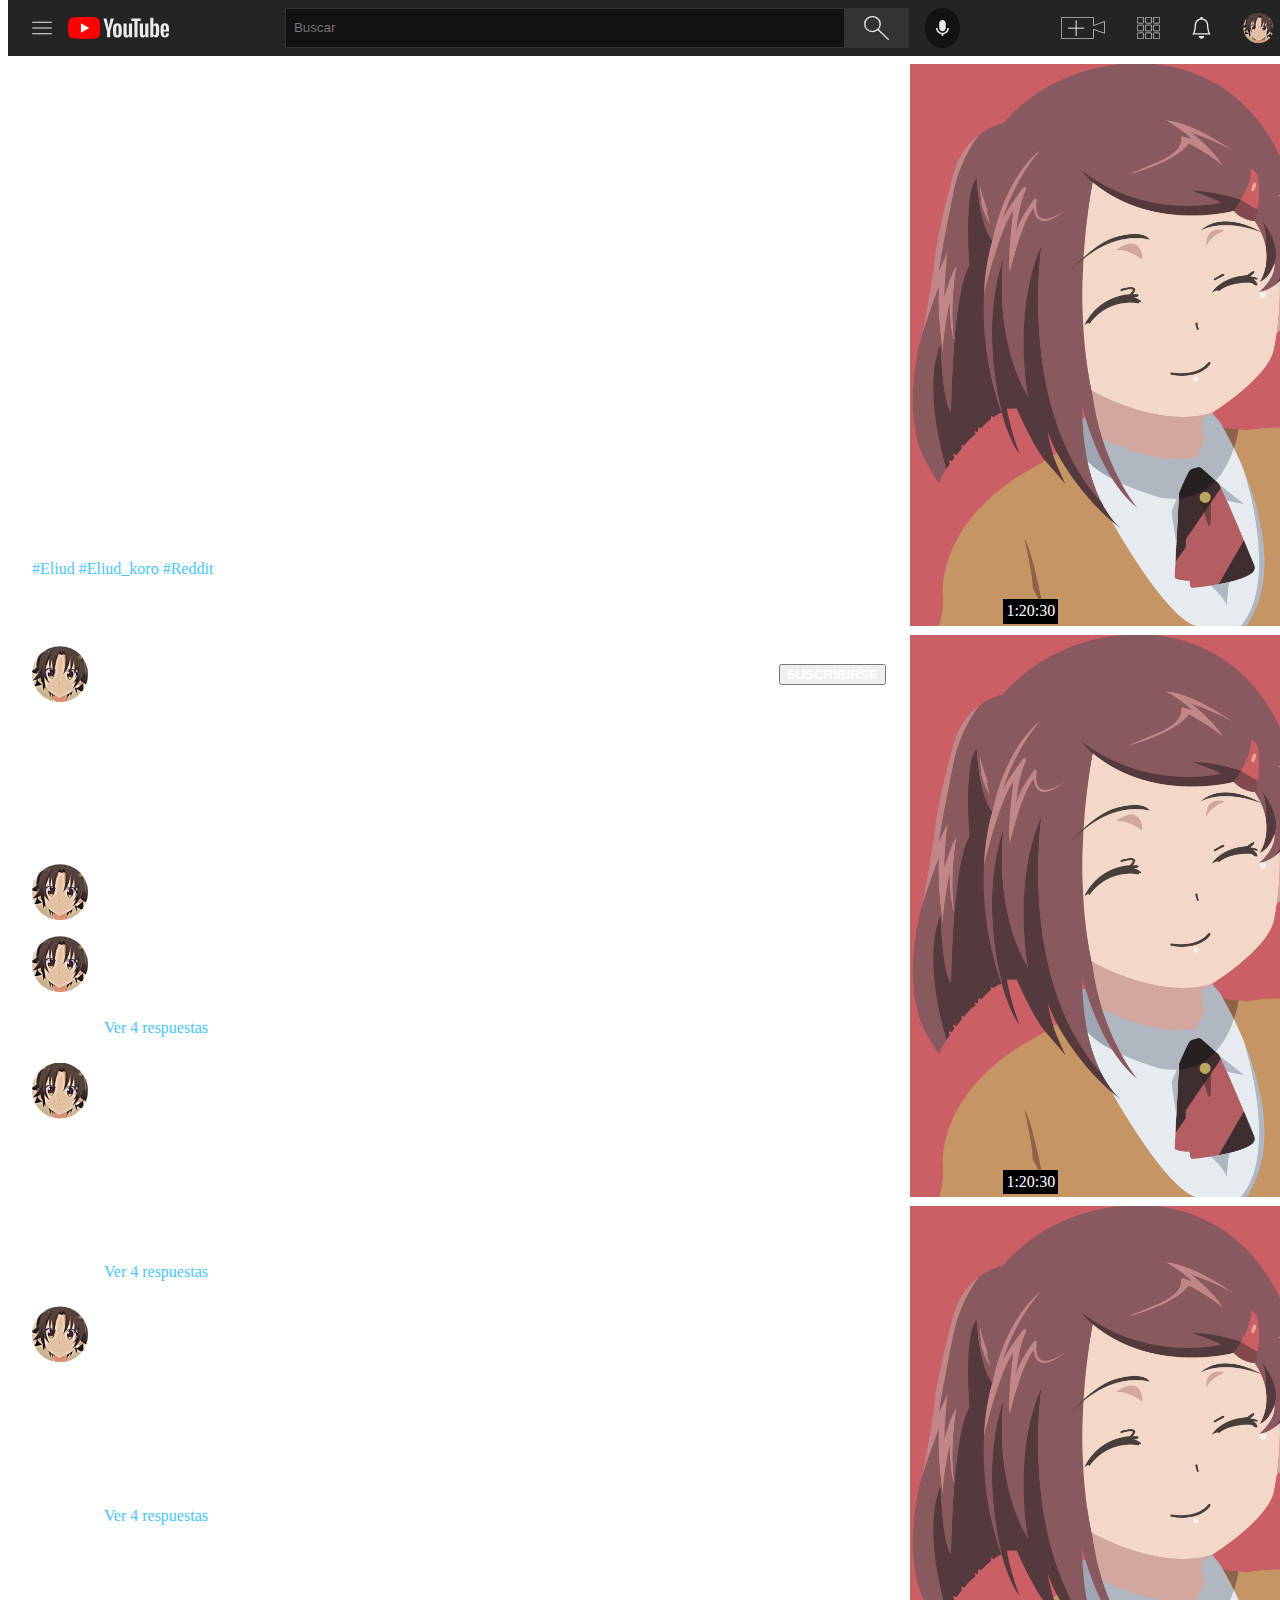
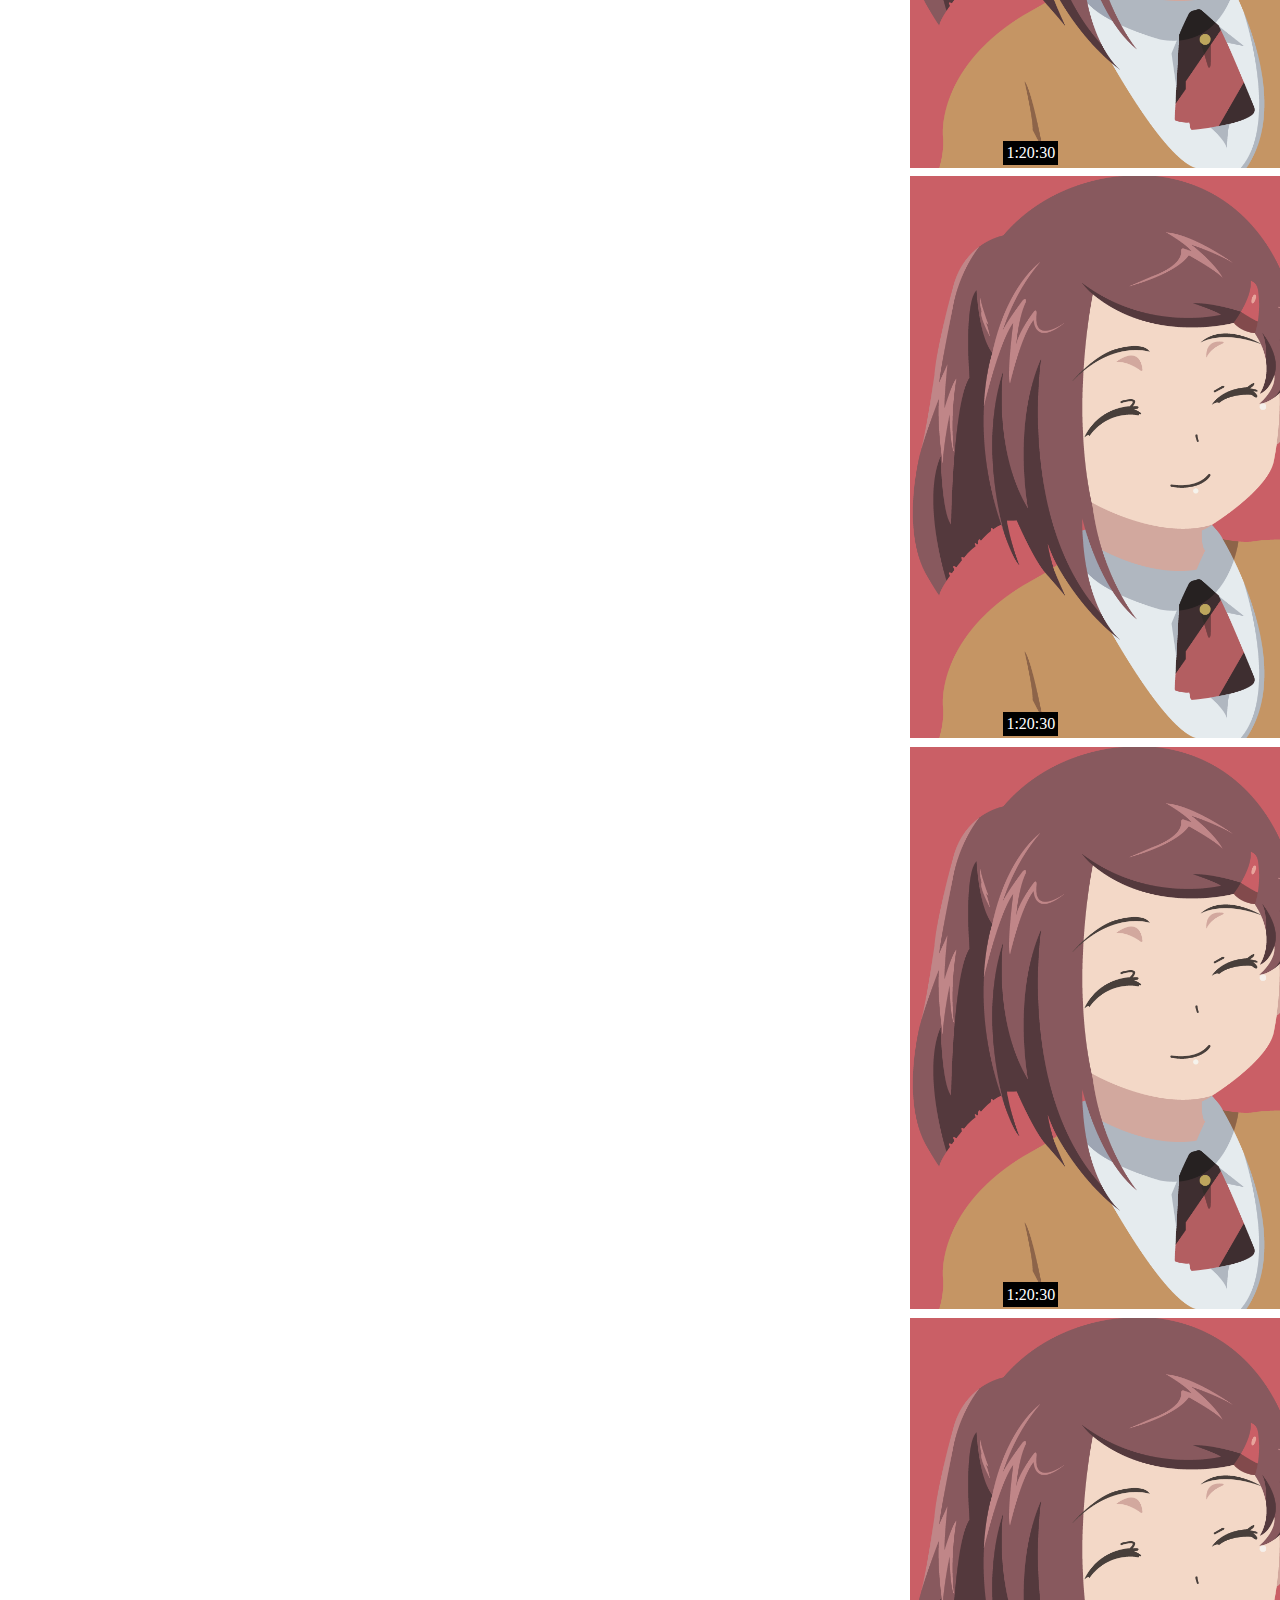
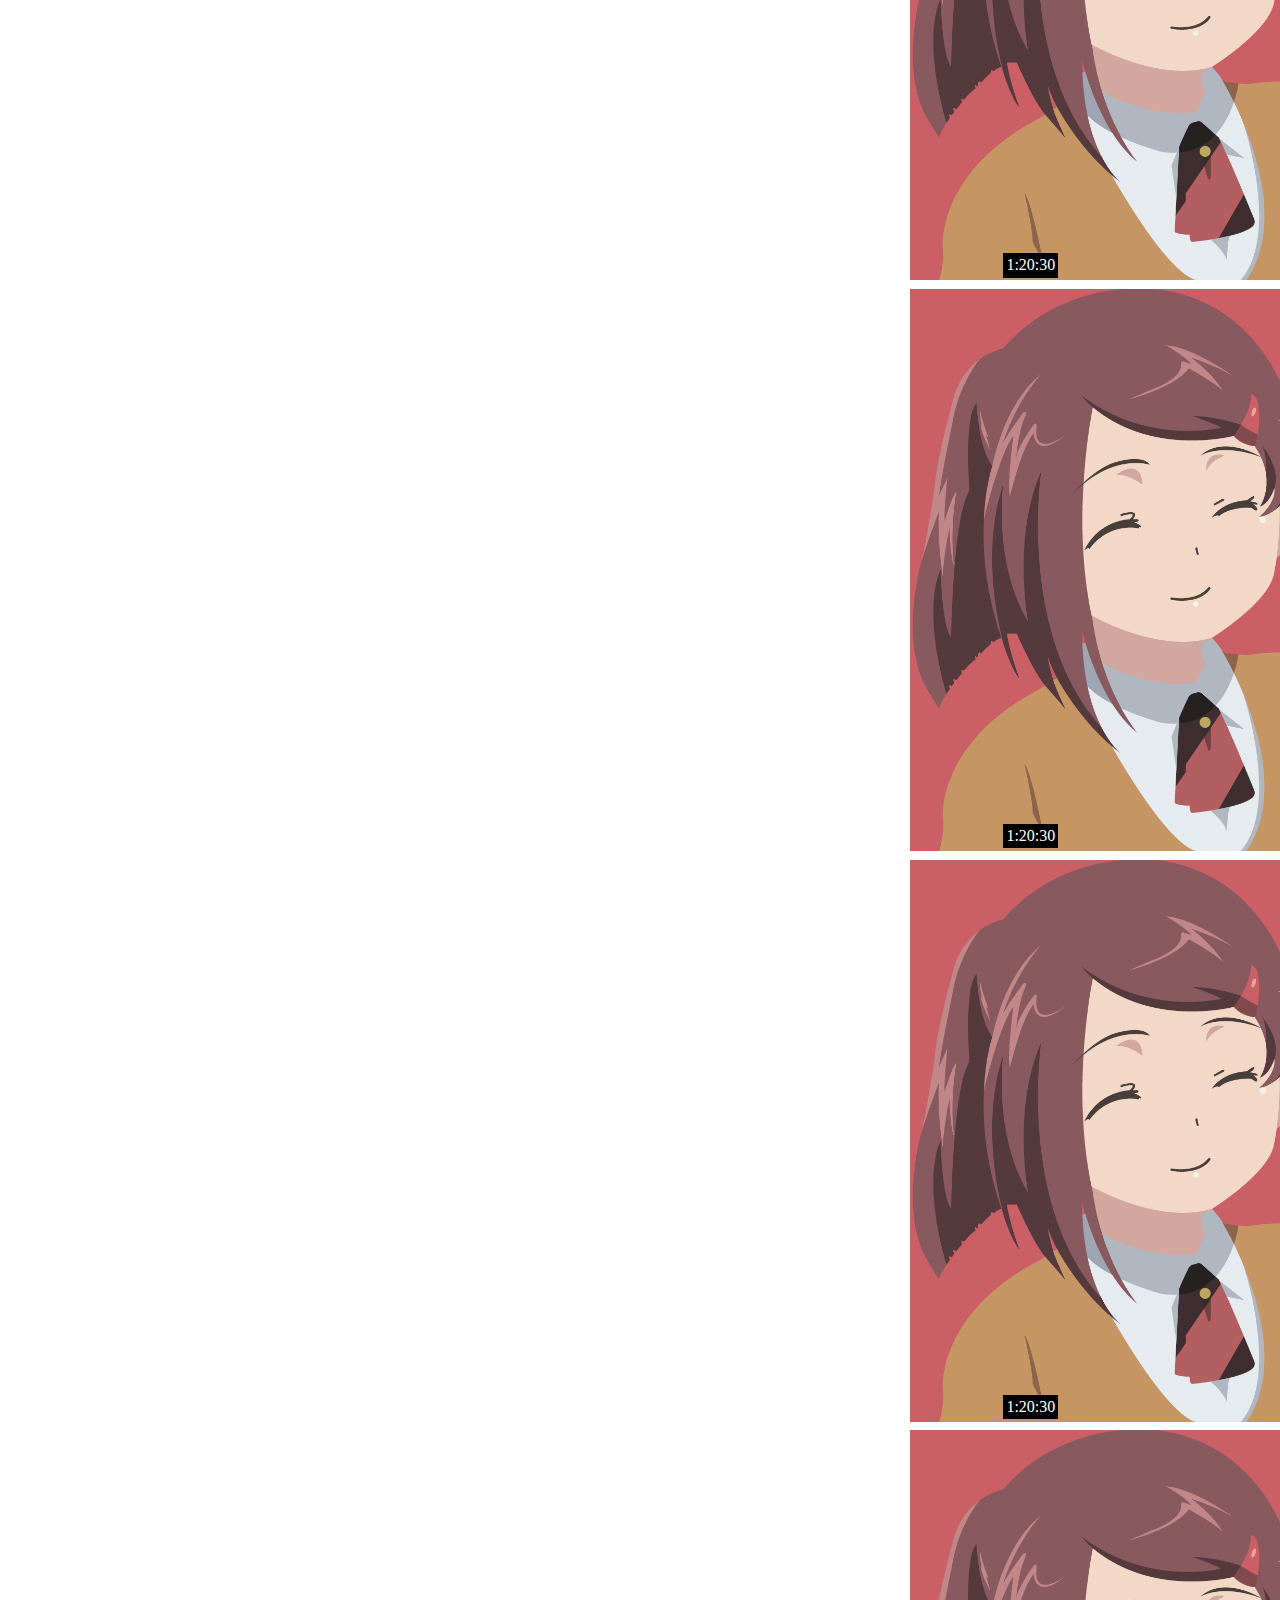
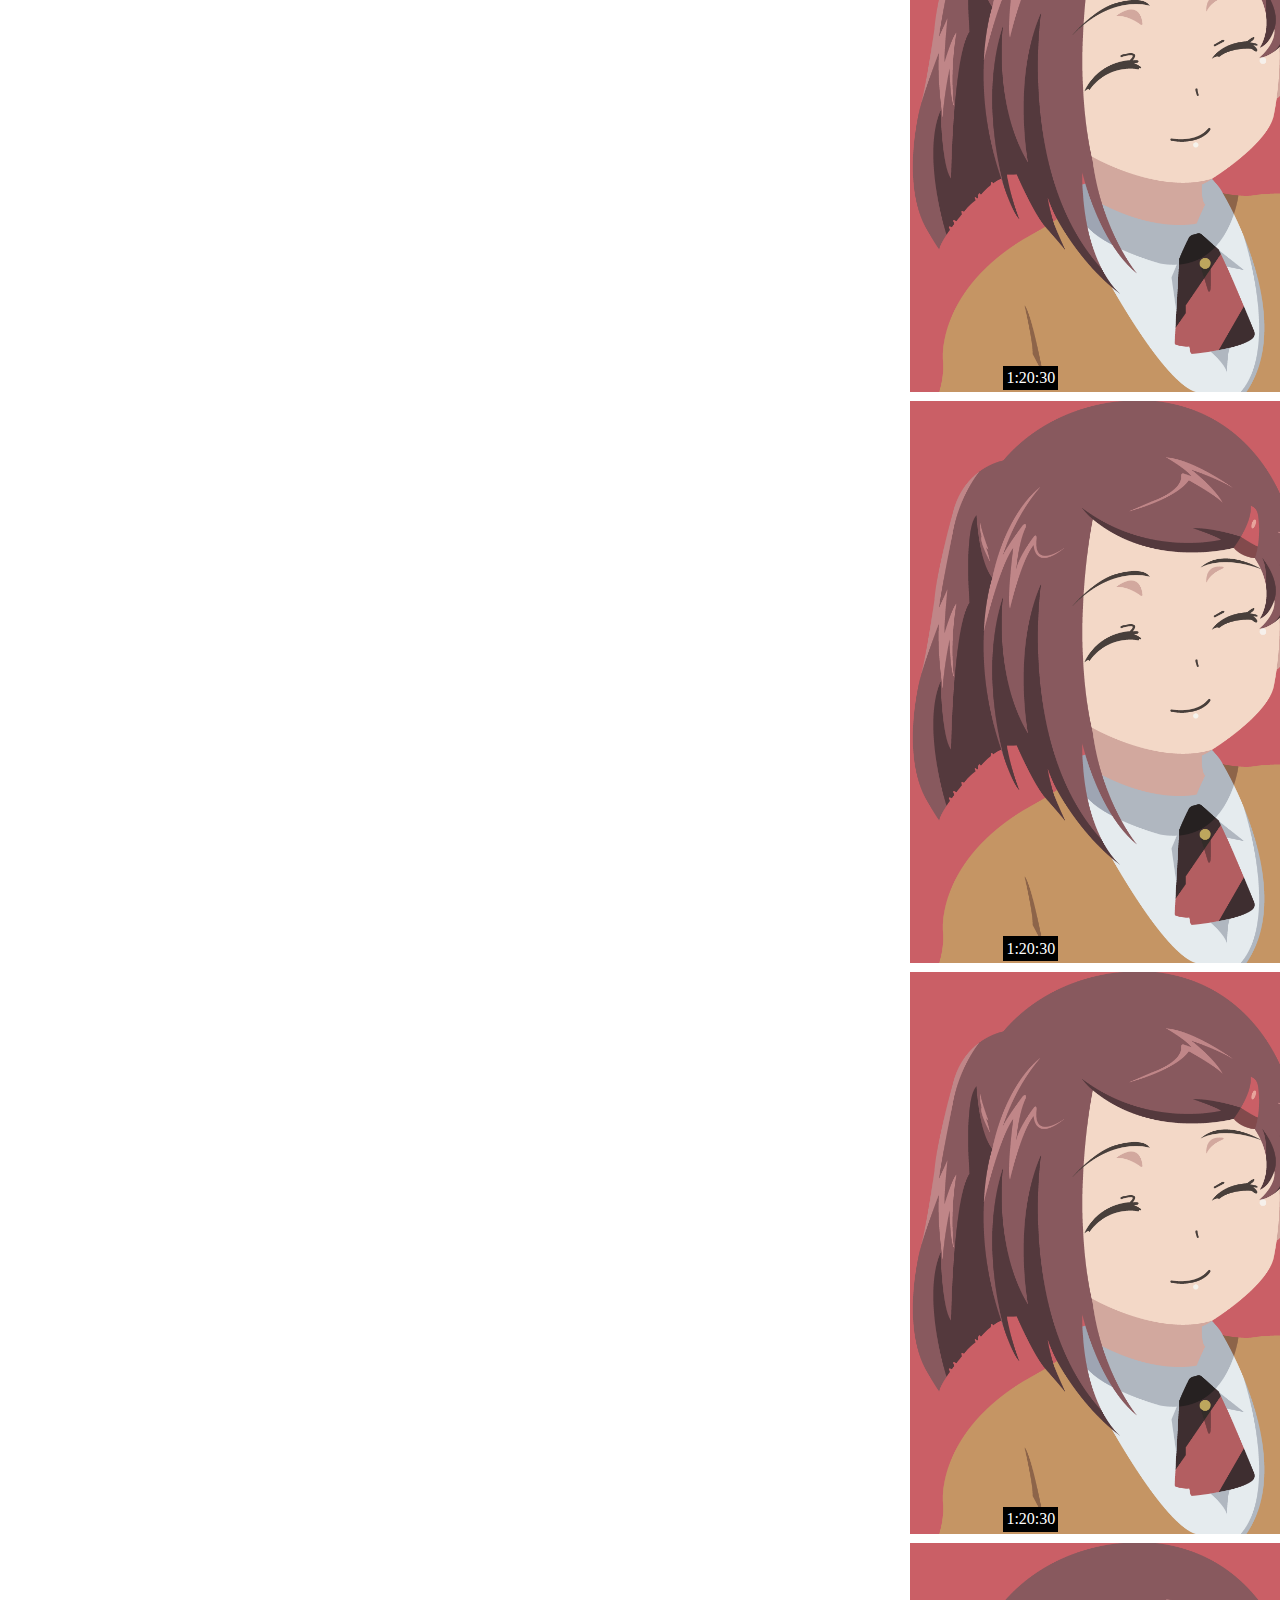
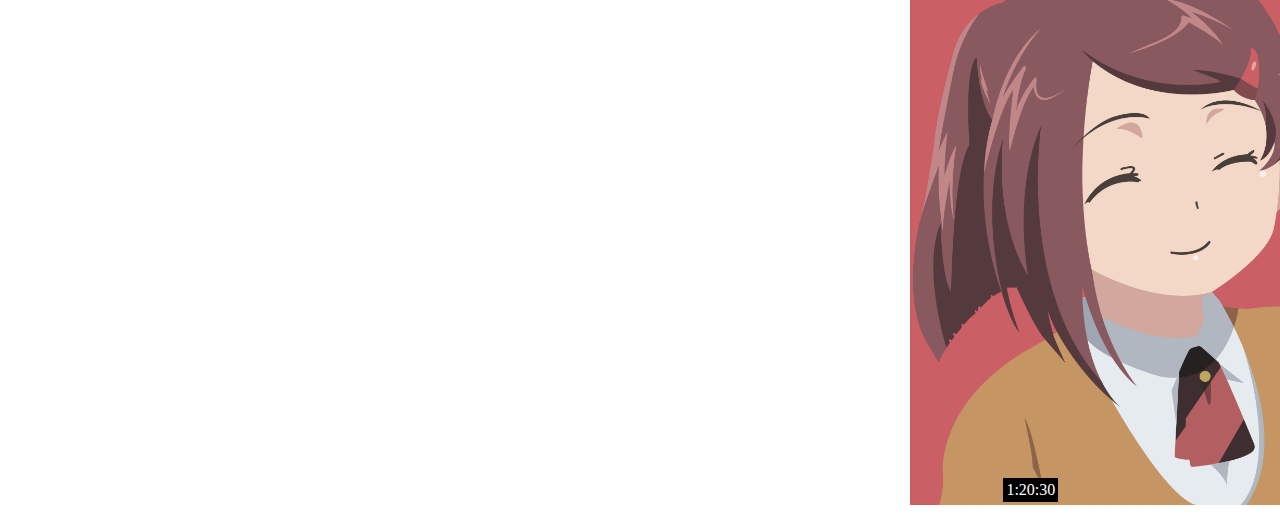
<file: video.html>
<!DOCTYPE html>
<html lang="es">
<head>
  <meta charset="UTF-8">
  <meta http-equiv="X-UA-Compatible" content="IE=edge">
  <meta name="viewport" content="width=device-width, initial-scale=1.0">
  <title>Youtube</title>
  <link rel="shortcut icon" href="./icons/youtube-icon.svg" type="image/x-icon">
  <link rel="stylesheet" href="./styles.css">
</head>
<body class="bg-black-dark">

  <!-- ---HEADER--- -->
  <header class="header">
    <!-- logo -->
    <section class="header-section one">
      <img class="pointer menu-burger" src="./icons/burger menu.svg" alt="menu">
      <img class="pointer youtube-icon" src="./icons/youtube.svg" alt="youtube">
    </section>
    <!-- search -->
    <section class="header-section two">
      <input class="search-yt" type="search" name="" id="" placeholder="Buscar">
      <button class="pointer button-search">
        <img src="./icons/search.svg" alt="search">
      </button>
      <p class="pointer microphone"><img src="./icons/microphone.svg" alt="microphone"></p>
    </section>
    <!-- options -->
    <section class="pointer header-section three">
      <img src="./icons/new video.svg" alt="upload">
      <img src="./icons/apps.svg" alt="yt">
      <img src="./icons/bell.svg" alt="bell">
      <img class="profile-yt" src="./Images/profile.jpg" alt="yt">
    </section>
  </header>


  <!-- ---MAIN--- -->
  <main class="main-watch-video">

    <!-- PRESENTATION VIDEO -->
    <section class="presentation-video">
      <!-- VIDEO -->
      <div class="video">
        <iframe width="560" height="315" src="https://www.youtube.com/embed/BwX5KuLH784" title="YouTube video player" frameborder="0" allow="accelerometer; autoplay; clipboard-write; encrypted-media; gyroscope; picture-in-picture" allowfullscreen></iframe>
      </div>
      <!-- TAGS -->
      <p>
        <span class="pointer color-blue-yt small">#Eliud</span>
        <span class="pointer color-blue-yt small">#Eliud_koro</span>
        <span class="pointer color-blue-yt small">#Reddit</span>
      </p>
      <!-- TITLE -->
      <p class="title-3 title-video">¿Qué hizo tu crush que destruyó tu interés al instante? - Preguntas de Reddit en español</p>
      <!-- STATISTICS -->
      <section class="statistics">
        <p class="color-gray-dark small">123,500 vistas • 24 feb 2022</p>
        <section class="options">
          <div class="pointer"><img src="./icons/like.svg" alt="like"><p>235</p></div>
          <div class="pointer"><img src="./icons/dislike.svg" alt="dislike"><p>5</p></div>
          <div class="pointer"><img src="./icons/share.svg" alt="share"><p>Compartir</p></div>
          <div class="pointer"><img src="./icons/save.svg" alt="save"><p>Guardar</p></div>
          <div class="pointer"><img src="./icons/menu-kebad.svg" alt="menu"></div>
        </section>
      </section>
      <!-- SEPARATOR STATISTICS -->
      <div class="separator statistics bg-black-light"></div>
      <!-- ABOUT -->
      <header class="about-me">
        <section class="information">
          <img class="pointer about-photo profile-yt" src="./Images/profile.jpg" alt="yt">
          <div class="name">
            <p class="pointer name_canal">Que rollo Reddit</p>
            <p class="very-small color-gray-dark">136,000 suscriptores</p>
          </div>
        </section>
        <button class="btn red"><b>SUSCRIBIRSE</b></button>
      </header>
      <!-- DESCRIPTION -->
      <p class="description-video">
        ¿Qué hizo tu crush que destruyó tu interés al instante? - Preguntas de Reddit en español, sigue nuestas redes sociales. Facebook: https://facebook.com, Instagram: https://instagram.com, Twitter: https://twitter.com, Snapchat: https://snapchat.com, Instagram: https://instagram.com, Twitter: https://twitter.com, Snapchat: https://snapchat.com, Instagram: https://instagram.com, Twitter: https://twitter.com, Snapchat: https://snapchat.com
      </p>
      <p class="view-more pointer small color-gray-dark">MOSTRAR MÁS</p>
      <div class="separator bg-black-light"></div>
      <!-- SECTIONS COMMENT -->
      <section class="section-comments">
        <article class="options-comments"><p>3 Comentarios</p><p><b>ORDERNAR POR</b></p></article>
        <article class="write-a-comment">
          <img class="pointer about-photo profile-yt" src="./Images/profile.jpg" alt="yt">
          <div>
            <p class="color-gray-dark">Agrega un comentario público...</p>
            <div class="separator stp-statistics bg-black-light"></div>
          </div>
        </article>
        <!-- COMMENTS -->
        <article class="comment">
          <img class="pointer about-photo profile-yt" src="./Images/profile.jpg" alt="yt">
          <div>
            <p class="pointer">Marita Lopez <span class="date-comment color-gray-dark"> hace 4 meses</span></p>
            <p class="comment-words">Lorem ipsum!</p>
            <section class="options-a-comment pointer">
              <div><img src="./icons/like.svg" alt="like"><p class="color-gray-dark small not-margin">101</p></div>
              <img src="./icons/dislike.svg" alt="dislake">
              <p class="small not-margin color-gray-dark">RESPONDER</p>
            </section>
            <p class="pointer color-blue-yt">Ver 4 respuestas</p>
          </div>
        </article>
        <article class="comment">
          <img class="pointer about-photo profile-yt" src="./Images/profile.jpg" alt="yt">
          <div>
            <p class="pointer">Marita Lopez <span class="date-comment color-gray-dark"> hace 4 meses</span></p>
            <p class="comment-words">Lorem ipsum, dolor sit amet consectetur adipisicing elit. Doloribus eveniet illum soluta autem dolore assumenda rerum cumque libero, alias doloremque beatae quibusdam molestiae eligendi ea voluptatibus quos aspernatur delectus esse ad repellat, facilis provident deleniti, nobis expedita. Recusandae pariatur, repellat vero beatae corporis odit illo magni magnam vitae illum nobis! Lorem ipsum dolor sit, amet consectetur adipisicing elit. Aliquam eveniet veritatis omnis harum et ipsum, animi hic repellendus qui. Laborum minus saepe cumque fugit libero consequatur modi sapiente incidunt aut!</p>
            <p class="pointer color-gray-dark">Mas información</p>
            <section class="options-a-comment pointer">
              <div><img src="./icons/like.svg" alt="like"><p class="color-gray-dark small not-margin">101</p></div>
              <img src="./icons/dislike.svg" alt="dislake">
              <p class="small not-margin color-gray-dark">RESPONDER</p>
            </section>
            <p class="pointer color-blue-yt">Ver 4 respuestas</p>
          </div>
        </article>
        <article class="comment">
          <img class="pointer about-photo profile-yt" src="./Images/profile.jpg" alt="yt">
          <div>
            <p class="pointer">Marita Lopez <span class="date-comment color-gray-dark"> hace 4 meses</span></p>
            <p class="comment-words">Lorem ipsum, dolor sit amet consectetur adipisicing elit. Doloribus eveniet illum soluta autem dolore assumenda rerum cumque libero, alias doloremque beatae quibusdam molestiae eligendi ea voluptatibus quos aspernatur delectus esse ad repellat, facilis provident deleniti, nobis expedita. Recusandae pariatur, repellat vero beatae corporis odit illo magni magnam vitae illum nobis! Lorem ipsum dolor sit, amet consectetur adipisicing elit. Aliquam eveniet veritatis omnis harum et ipsum, animi hic repellendus qui. Laborum minus saepe cumque fugit libero consequatur modi sapiente incidunt aut!</p>
            <p class="pointer color-gray-dark">Mas información</p>
            <section class="options-a-comment pointer">
              <div><img src="./icons/like.svg" alt="like"><p class="color-gray-dark small not-margin">101</p></div>
              <img src="./icons/dislike.svg" alt="dislake">
              <p class="small not-margin color-gray-dark">RESPONDER</p>
            </section>
            <p class="pointer color-blue-yt">Ver 4 respuestas</p>
          </div>
        </article>
      </section>
    </section>

    <!-- MORE VIDEOS, MENU RIGHT -->
    <section class="menu-right-videos">
      <article class="other-video">
        <div class="preview-other-video">
          <img src="./Images/Kiss×sis.png">
          <p class="very-small time-other-video">1:20:30</p>
          <div class="image-other-video later-other-video"><img src="./icons/clock.svg" alt=""></div>
          <div class="image-other-video row-other-video"><img src="./icons/row.svg" alt=""></div>
        </div>
        <div class="information-other-video">
          <h4 class="not-margin">Nightcore Rock Mix [#9] [1 Hour] Alternative/Metal/Hard 2019</h4>
          <p class="not-margin very-small color-gray-dark">Kurumi</p>
          <p class="not-margin very-small color-gray-dark">1 M de vistas • hace 10 meses</p>
        </div>
      </article>
      <article class="other-video">
        <div class="preview-other-video">
          <img src="./Images/Kiss×sis.png">
          <p class="very-small time-other-video">1:20:30</p>
          <div class="image-other-video later-other-video"><img src="./icons/clock.svg" alt=""></div>
          <div class="image-other-video row-other-video"><img src="./icons/row.svg" alt=""></div>
        </div>
        <div class="information-other-video">
          <h4 class="not-margin">Nightcore Rock Mix [#9] [1 Hour] Alternative/Metal/Hard 2019</h4>
          <p class="not-margin very-small color-gray-dark">Kurumi</p>
          <p class="not-margin very-small color-gray-dark">1 M de vistas • hace 10 meses</p>
        </div>
      </article>
      <article class="other-video">
        <div class="preview-other-video">
          <img src="./Images/Kiss×sis.png">
          <p class="very-small time-other-video">1:20:30</p>
          <div class="image-other-video later-other-video"><img src="./icons/clock.svg" alt=""></div>
          <div class="image-other-video row-other-video"><img src="./icons/row.svg" alt=""></div>
        </div>
        <div class="information-other-video">
          <h4 class="not-margin">Nightcore Rock Mix [#9] [1 Hour] Alternative/Metal/Hard 2019</h4>
          <p class="not-margin very-small color-gray-dark">Kurumi</p>
          <p class="not-margin very-small color-gray-dark">1 M de vistas • hace 10 meses</p>
        </div>
      </article>
      <article class="other-video">
        <div class="preview-other-video">
          <img src="./Images/Kiss×sis.png">
          <p class="very-small time-other-video">1:20:30</p>
          <div class="image-other-video later-other-video"><img src="./icons/clock.svg" alt=""></div>
          <div class="image-other-video row-other-video"><img src="./icons/row.svg" alt=""></div>
        </div>
        <div class="information-other-video">
          <h4 class="not-margin">Nightcore Rock Mix [#9] [1 Hour] Alternative/Metal/Hard 2019</h4>
          <p class="not-margin very-small color-gray-dark">Kurumi</p>
          <p class="not-margin very-small color-gray-dark">1 M de vistas • hace 10 meses</p>
        </div>
      </article>
      <article class="other-video">
        <div class="preview-other-video">
          <img src="./Images/Kiss×sis.png">
          <p class="very-small time-other-video">1:20:30</p>
          <div class="image-other-video later-other-video"><img src="./icons/clock.svg" alt=""></div>
          <div class="image-other-video row-other-video"><img src="./icons/row.svg" alt=""></div>
        </div>
        <div class="information-other-video">
          <h4 class="not-margin">Nightcore Rock Mix [#9] [1 Hour] Alternative/Metal/Hard 2019</h4>
          <p class="not-margin very-small color-gray-dark">Kurumi</p>
          <p class="not-margin very-small color-gray-dark">1 M de vistas • hace 10 meses</p>
        </div>
      </article>
      <article class="other-video">
        <div class="preview-other-video">
          <img src="./Images/Kiss×sis.png">
          <p class="very-small time-other-video">1:20:30</p>
          <div class="image-other-video later-other-video"><img src="./icons/clock.svg" alt=""></div>
          <div class="image-other-video row-other-video"><img src="./icons/row.svg" alt=""></div>
        </div>
        <div class="information-other-video">
          <h4 class="not-margin">Nightcore Rock Mix [#9] [1 Hour] Alternative/Metal/Hard 2019</h4>
          <p class="not-margin very-small color-gray-dark">Kurumi</p>
          <p class="not-margin very-small color-gray-dark">1 M de vistas • hace 10 meses</p>
        </div>
      </article>
      <article class="other-video">
        <div class="preview-other-video">
          <img src="./Images/Kiss×sis.png">
          <p class="very-small time-other-video">1:20:30</p>
          <div class="image-other-video later-other-video"><img src="./icons/clock.svg" alt=""></div>
          <div class="image-other-video row-other-video"><img src="./icons/row.svg" alt=""></div>
        </div>
        <div class="information-other-video">
          <h4 class="not-margin">Nightcore Rock Mix [#9] [1 Hour] Alternative/Metal/Hard 2019</h4>
          <p class="not-margin very-small color-gray-dark">Kurumi</p>
          <p class="not-margin very-small color-gray-dark">1 M de vistas • hace 10 meses</p>
        </div>
      </article>
      <article class="other-video">
        <div class="preview-other-video">
          <img src="./Images/Kiss×sis.png">
          <p class="very-small time-other-video">1:20:30</p>
          <div class="image-other-video later-other-video"><img src="./icons/clock.svg" alt=""></div>
          <div class="image-other-video row-other-video"><img src="./icons/row.svg" alt=""></div>
        </div>
        <div class="information-other-video">
          <h4 class="not-margin">Nightcore Rock Mix [#9] [1 Hour] Alternative/Metal/Hard 2019</h4>
          <p class="not-margin very-small color-gray-dark">Kurumi</p>
          <p class="not-margin very-small color-gray-dark">1 M de vistas • hace 10 meses</p>
        </div>
      </article>
      <article class="other-video">
        <div class="preview-other-video">
          <img src="./Images/Kiss×sis.png">
          <p class="very-small time-other-video">1:20:30</p>
          <div class="image-other-video later-other-video"><img src="./icons/clock.svg" alt=""></div>
          <div class="image-other-video row-other-video"><img src="./icons/row.svg" alt=""></div>
        </div>
        <div class="information-other-video">
          <h4 class="not-margin">Nightcore Rock Mix [#9] [1 Hour] Alternative/Metal/Hard 2019</h4>
          <p class="not-margin very-small color-gray-dark">Kurumi</p>
          <p class="not-margin very-small color-gray-dark">1 M de vistas • hace 10 meses</p>
        </div>
      </article>
      <article class="other-video">
        <div class="preview-other-video">
          <img src="./Images/Kiss×sis.png">
          <p class="very-small time-other-video">1:20:30</p>
          <div class="image-other-video later-other-video"><img src="./icons/clock.svg" alt=""></div>
          <div class="image-other-video row-other-video"><img src="./icons/row.svg" alt=""></div>
        </div>
        <div class="information-other-video">
          <h4 class="not-margin">Nightcore Rock Mix [#9] [1 Hour] Alternative/Metal/Hard 2019</h4>
          <p class="not-margin very-small color-gray-dark">Kurumi</p>
          <p class="not-margin very-small color-gray-dark">1 M de vistas • hace 10 meses</p>
        </div>
      </article>
      <article class="other-video">
        <div class="preview-other-video">
          <img src="./Images/Kiss×sis.png">
          <p class="very-small time-other-video">1:20:30</p>
          <div class="image-other-video later-other-video"><img src="./icons/clock.svg" alt=""></div>
          <div class="image-other-video row-other-video"><img src="./icons/row.svg" alt=""></div>
        </div>
        <div class="information-other-video">
          <h4 class="not-margin">Nightcore Rock Mix [#9] [1 Hour] Alternative/Metal/Hard 2019</h4>
          <p class="not-margin very-small color-gray-dark">Kurumi</p>
          <p class="not-margin very-small color-gray-dark">1 M de vistas • hace 10 meses</p>
        </div>
      </article>
      <article class="other-video">
        <div class="preview-other-video">
          <img src="./Images/Kiss×sis.png">
          <p class="very-small time-other-video">1:20:30</p>
          <div class="image-other-video later-other-video"><img src="./icons/clock.svg" alt=""></div>
          <div class="image-other-video row-other-video"><img src="./icons/row.svg" alt=""></div>
        </div>
        <div class="information-other-video">
          <h4 class="not-margin">Nightcore Rock Mix [#9] [1 Hour] Alternative/Metal/Hard 2019</h4>
          <p class="not-margin very-small color-gray-dark">Kurumi</p>
          <p class="not-margin very-small color-gray-dark">1 M de vistas • hace 10 meses</p>
        </div>
      </article>
    </section>
  </main>
</body>
</html>
</file>
<file: styles.css>
/* --- IMPORT LIBRERY --- */
@import url("https://eliud-cesar.github.io/ElyCsss/elycsss.css");


/* --- GENERAL --- */
* {
  color: white;
}
.pointer {
  cursor: pointer;
}
.color-blue-yt {
  color: #49c5ff;
}
.not-margin {
  margin: 0 !important;
}
.profile-yt {
  margin: 0 !important;
  clip-path: circle(50%);
  height: 60% !important;
}


/* --- HEADER --- */
.header {
  z-index: 10;
  top: 0;
  position: fixed;
  width: 97%;
  display: flex;
  height: 3.5rem;
  background: #242424;
  justify-content: space-between;
  align-items: center;
  padding: 0 1.5rem;
}
.header-section {
  display: flex;
  height: 90%;
  align-items: center;
}
.header-section img {
  height: 45%;
}
.header-section.three img {
  margin-right: 2rem;
}
.menu-burger {
  width: 13%;
  margin-right: 1rem;
}
.search-yt {
  background: #121212;
  border: 1px solid #333333;
  width: 35rem;
  height: 80%;
  border-radius: .1rem 0 0 .1rem;
  padding: 0 .5rem;
}
.search-yt:focus {
  outline: 1px solid #7e7efb;
  border: none;
  box-shadow: none;
}
.button-search {
  background: #333333;
  border: none;
  height: 80%;
  display: flex;
  justify-content: center;
  align-items: center;
  width: 4rem;
  border-radius: 0 .1rem .1rem 0;
}
.button-search img {
  height: 65%;
}
.microphone {
  background: #121212;
  border-radius: 50%;
  height: 80%;
  margin-left: 1rem;
  width: 2.2rem;
  display: flex;
  justify-content: center;
  align-items: center;
}
.microphone img {
  height: 40%;
}


/* --- YOUTUBE - HOMEPAGE --- */

/* MENU LEFT */
.menu-left {
  margin-top: 3.5rem;
  padding: 1rem 0;
  width: 100%;
  max-width: 250px;
  position: fixed;
  height: 100%;
  max-height: 88vh;
  overflow-y: scroll;
}
.menu-left p {
  margin: 0;
}
.menu-left img{
  width: 1.5rem;
}
.menu-left-section {
  padding-left: 1.5rem;
  display: flex;
  flex-direction: column;
  gap: 1.2rem;
}
.menu-left-section div {
  display: flex;
  gap: 1rem;
}
.menu-left-info {
  padding: 0 1.5rem;
}
.menu-left-info span {
  margin-right: 0.2rem;
}
.menu-left-info.next {
  margin-top: 1.2rem;
}

/* TOP VIDEOS */
.container-top-videos {
  margin-right: 1.5rem;
  margin-left: calc(250px + 1.5rem);
  padding-top: 4.5rem;
  margin-bottom: 1rem;
}
.top-videos {
  height: 100%;
  max-width: 1200px;
  margin-left: auto;
  margin-right: auto;
  display: grid;
  gap: 1rem;
  grid-template-columns: repeat(4, 1fr);
  grid-template-rows: 1fr;
}
.video-home-page {
  display: flex;
  flex-direction: column;
  gap: 1rem;
}
.video-home-page > div {
  display: flex;
  gap: 1rem;
}
.video-home-page > div img {
  width: 2.5rem;
  height: 2.5rem;
  margin: 0 !important;
  clip-path: circle(50%);
}
.video-home-page > div h4 {
  margin-top: 0;
  margin-bottom: .5rem;
  display: -webkit-box;
  -webkit-box-orient: vertical;
  -webkit-line-clamp: 2;
  overflow: hidden;
  padding-right: 1rem;
}
/* when the screen is large, the main video presentation has a limit */
@media screen and (min-width: 1600px) {
  .videos-index-page {
    max-width: 80%;
  }
}


/* --- YOUTUBE - WATCH VIDEO --- */

/* CONTAINER MAIN */
.main-watch-video {
  display: grid;
  grid-template-columns: repeat(10, 1fr);
  margin-top: 4rem;
  gap: 1.5rem;
  width: 100%;
  min-width: 300px;
  max-width: 1400px;
  margin-right: auto;
  margin-left: auto;
}
/* PRESENTATION VIDEO (COLUMN 1) */
.presentation-video {
  grid-column: span 7;
  padding-left: 1.5rem;
}
.video {
  height: 0;
  padding-bottom: 56.25%;
  position: relative;
}
.video > iframe,
.video > video {
  position: absolute;
  width: 100%;
  height: 100%;
}
.title-video {
  margin-top: -1rem;
  margin-bottom: 0;
}
.statistics {
  display: flex;
  justify-content: space-between;
  align-items: center;
  padding-right: .5rem;
}
.options {
  display: flex;
  gap: 1.5rem;
  align-items: center;
}
.options img {
  width: 1rem;
}
.options div {
  display: flex;
  gap: .5rem;
}
.separator.statistics {
  margin-top: 0;
}
/* about me */
.about-me {
  width: 100%;
  display: flex;
  justify-content: space-between;
  align-items: center;
}
.information {
  display: flex;
  gap: .8rem;
  align-items: center;
}
.about-photo {
  width: 3.5rem;
}
.name p {
  margin: 0;
}
.name_canal {
  margin-bottom: .2rem !important;
}
/* description */
.description-video {
  padding: 0 4.3rem;
  display: -webkit-box;
  -webkit-box-orient: vertical;
  -webkit-line-clamp: 3;
  overflow: hidden;
  margin-bottom: 0;
}
.view-more {
  padding-left: 4.3rem;
  margin-top: .5rem;
}
/* sections comments */
.section-comments {
  display: flex;
  flex-direction: column;
  gap: 1rem;
}
.options-comments {
  display: flex;
  gap: 3rem;
}
.options-comments p {
  margin-top: 0;
}
.write-a-comment {
  display: flex;
  gap: 1rem;
  align-items: center;
}
.write-a-comment div {
  width: 100%;
}
.comment {
  display: flex;
  gap: 1rem;
}
.comment p {
  margin: 0 0 .6rem 0;
}
.date-comment:hover {
  color: white;
}
.commen-words {
  display: -webkit-box;
  -webkit-box-orient: vertical;
  -webkit-line-clamp: 4;
  overflow: hidden;
}
.options-a-comment {
  display: flex;
  gap: 1rem;
  align-items: center;
  margin-bottom: 0.6rem;
}
.options-a-comment img {
  width: .8rem;
}
.options-a-comment div {
  display: flex;
  gap: .5rem;
}
/* OTHERS VIDEOS */
.menu-right-videos {
  grid-column: span 3;
  padding-right: 1.5rem;
  display: flex;
  flex-direction: column;
  gap: .3rem;
}
/* video */
.other-video {
  display: grid;
  grid-template-columns: repeat(15, 1fr);
  gap: .5rem;
}
.preview-other-video {
  grid-column: span 7;
  position: relative;
}
.image-other-video {
  opacity: 0;
  width: 1rem;
}
.time-other-video, .image-other-video {
  position: absolute;
  margin: 0;
  background: #000;
  padding: .2rem;
  right: .3rem;
}
.time-other-video {
  bottom: .4rem;
}
.later-other-video {
  top: .4rem;
}
.row-other-video {
  top: 2.2rem;
}
.preview-other-video:hover .image-other-video{
  opacity: 1;
}
.information-other-video {
  grid-column: span 8;
  display: flex;
  flex-direction: column;
}
.information-other-video h4 {
  margin-bottom: .5rem !important;
  display: -webkit-box;
  -webkit-box-orient: vertical;
  -webkit-line-clamp: 2;
  overflow: hidden;
}
</file>
